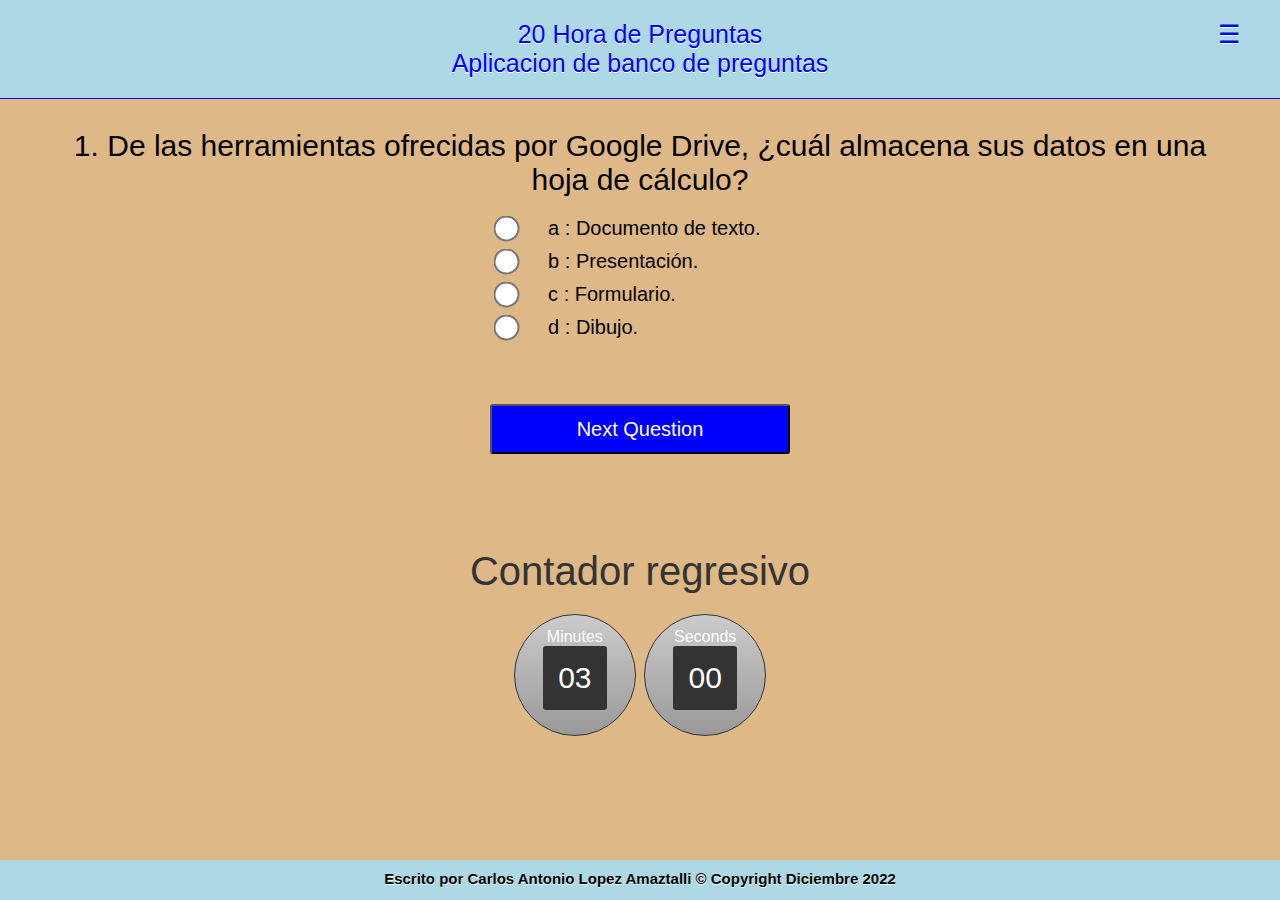
<file: index.html>
<!DOCTYPE html>
<html>
<head>
    <meta name="viewport" content="user-scalable=no, width=device-width" />
    <link rel="stylesheet" type="text/css" href="css/app.css">
    <title>Preguntas Quizes!</title>
    <script type="text/javascript" src="json/questions.json"></script>     
<body>
    <div id="header">
         <h1><span id="quizLength"></span> Hora de Preguntas<br>Aplicacion de banco de preguntas</h1>
        <span id="menu"></span>
        <div id="menubox" style="display: none;">
            <br><a href="add_question.html" alt="add questions" title="add questions">  Add Questions  </a><br><br>
            <a href="remove_questions.html" alt="remove questions" title="remove questions"> Drop Questions </a>
            <span id="menudismiss"> X </span>
        </div> 
    </div>
    <div class="quiz-wrapper">
      <div id="quiz"></div>
    </div>
    <button id="previous"><p>Previous Question</p></button>
    <button id="next"><p>Next Question</p></button>
    <button id="submit"><p>Submit Quiz</p></button>
    <div id="results"></div>
    <button id="tryAgain"><p>Intenta otra vez</p></button>
    <h2>Contador regresivo</h2>
    <div id="clockdiv">
        <div>
            <div class="smalltext">Minutes</div>
            <span class="minutes"></span>
        </div>
        <div>
            <div class="smalltext">Seconds</div>
            <span class="seconds"></span>
        </div>
    </div>
    <div id="footer">
        <h5>Escrito por Carlos Antonio Lopez Amaztalli &copy Copyright Diciembre 2022</h5>
    </div>
    <script src="js/app.js"></script>
    <script src="js/countdown.js"></script>
    <script src='js/menu.js'></script> 
</body>
</html>
</file>
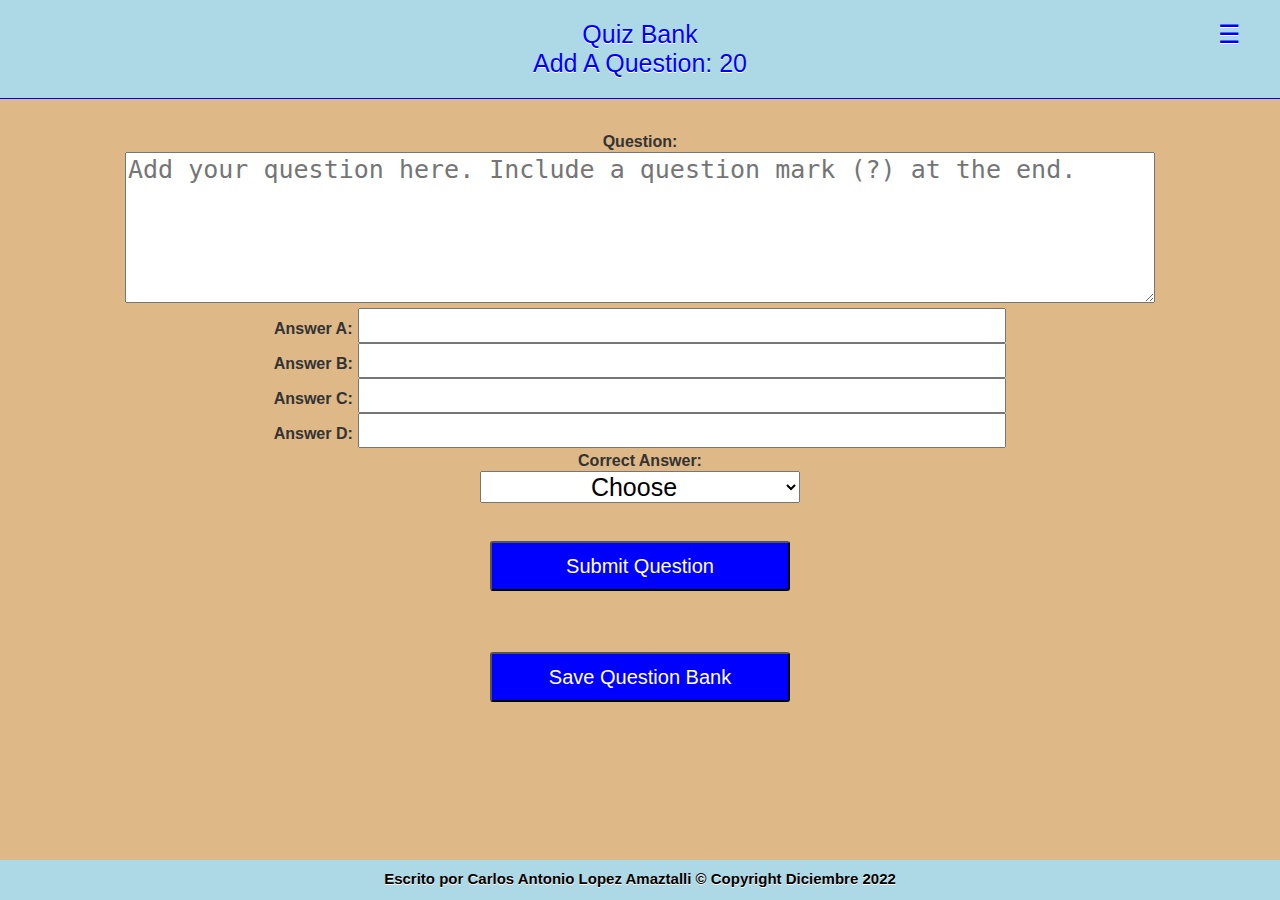
<file: add_question.html>
<!DOCTYPE html>
<html>
<head>
    <title>Quiz Bank Editor</title>
    <meta name='viewport' content='width=device-width, initial-scale=1'>
    <link rel='stylesheet' type='text/css' media='screen' href='css/app.css'>
    <script type="text/javascript" src="json/questions.json"></script>
</head>
<body>
    <div id="header">
        <h1>Quiz Bank<br>Add A Question: <span id="qCount"></span></h1>
        <span id="menu"></span>
        <div id="menubox" style="display: none;">
            <br><a href="index.html" alt="back to quiz" title="back to quiz"> Back to Quiz </a><br><br>
            <a href="remove_questions.html" alt="remove questions" title="remove questions">  Drop Questions  </a>
            <span id="menudismiss"> X </span>
        </div>
    </div>
    <div class="quiz-wrapper">
        <form id="addQuestion" onsubmit="submitForm(event)">

            <label class="formLabel">Question:</label><br>
            <textarea maxlength="200" cols="50" rows="5" class="formArea" placeholder="Add your question here. Include a question mark (?) at the end." id="q" name="q" required></textarea><br>

            <label class="formLabel">Answer A:</label>
            <input type="text" maxlength="100" size="100" class="formInput" id="a" name="a" required><br>

            <label class="formLabel">Answer B:</label>
            <input type="text" maxlength="100" size="100" class="formInput" id="b" name="b" required><br>

            <label class="formLabel">Answer C:</label>
            <input type="text" maxlength="100" size="100" class="formInput" id="c" name="c" required><br>

            <label class="formLabel">Answer D:</label>
            <input type="text" maxlength="100" size="100" class="formInput" id="d" name="d" required><br>

            <label class="formLabel">Correct Answer:</label><br>
            <select id="ca" name="ca" class="formSelect" required>
                <option value="" selected disabled> Choose </option>
                <option value="a"> - A -</option>
                <option value="b"> - B -</option>
                <option value="c"> - C -</option>
                <option value="d"> - D -</option>
            </select>
            <br><br>

            <button id="submitQuestion"><p>Submit Question</p></button><br><br><br>
            <button id="saveQuestionBank"><p>Save Question Bank</p></button>
        </form> 
    </div>
    <div id="footer">
        <h5>Escrito por Carlos Antonio Lopez Amaztalli &copy Copyright Diciembre 2022</h5>
    </div>  
    <script src='js/addquestions.js'></script> 
    <script src='js/menu.js'></script> 
</body>
</html>
</file>
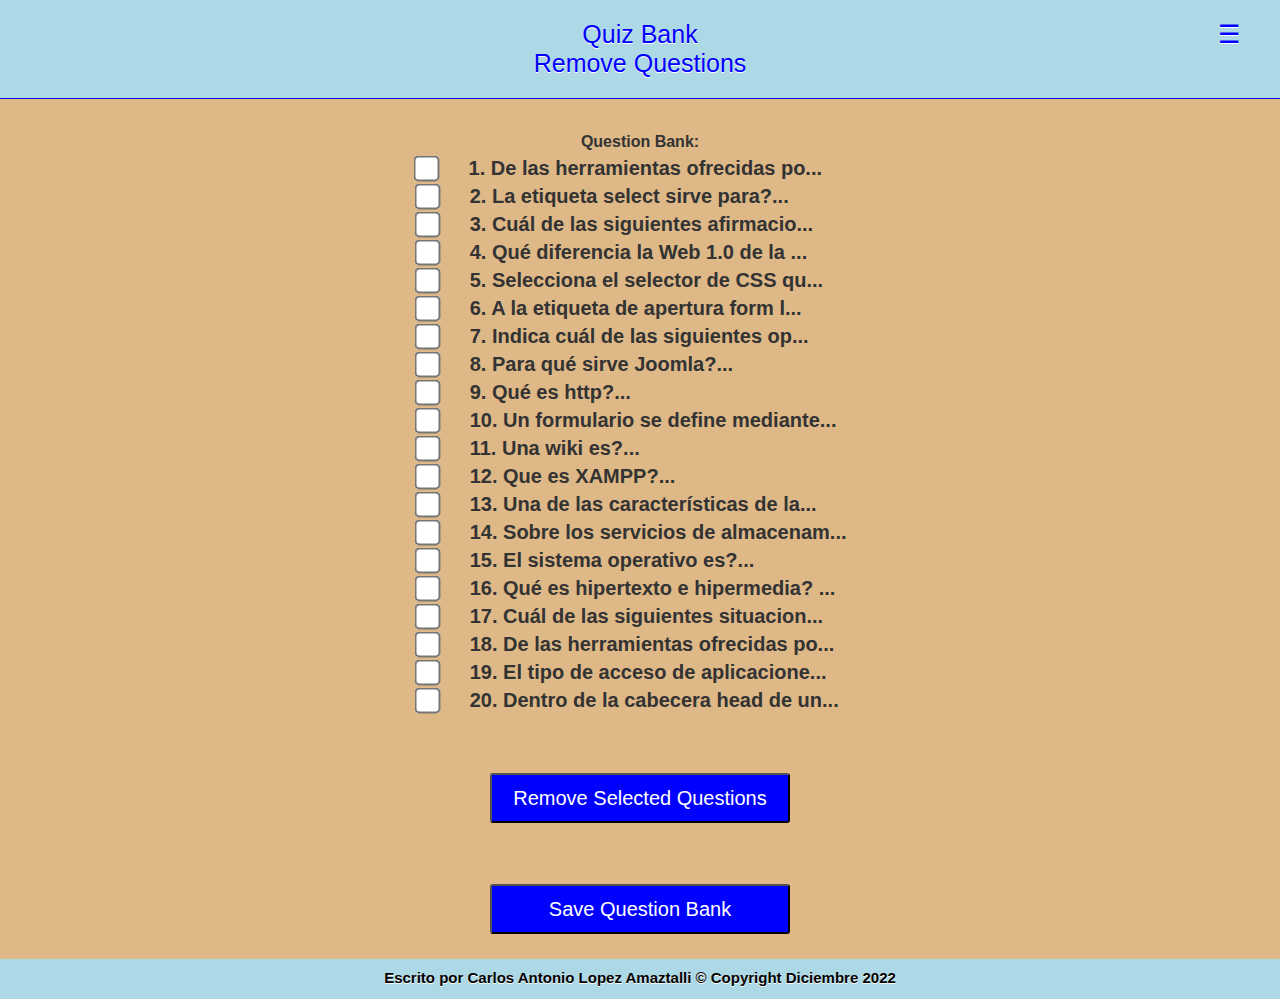
<file: remove_questions.html>
<!DOCTYPE html>
<html>
<head>
    <title>Editor de banco de preguntas</title>
    <meta name='viewport' content='width=device-width, initial-scale=1'>
    <link rel='stylesheet' type='text/css' media='screen' href='css/app.css'>
    <script type="text/javascript" src="json/questions.json"></script>
</head>
<body>
    <div id="header">
        <h1>Quiz Bank<br>Remove Questions</h1>
        <span id="menu"></span>
        <div id="menubox" style="display: none;">
            <br><a href="index.html" alt="back to quiz" title="back to quiz"> Back to Quiz </a><br><br>
            <a href="add_question.html" alt="add questions" title="add questions">  Add Questions  </a>
            <span id="menudismiss"> X </span>
        </div>
    </div>
    <div class="wrapper">
        <form id="removeQuestion" onsubmit="submitRemoveForm(event)">
            <label class="formLabel">Question Bank:</label><br>
            <!-- Add all questions here with check boxes -->
            <div id="showQstn"></div>
            <br><br>
            <button id="removeQuestions"><p>Remove Selected
            Questions</p></button><br><br><br>
            <button id="saveQuestions"><p>Save Question Bank</p></button>
            </form>
    </div>
    <div id="footer2">
        <h5>Escrito por Carlos Antonio Lopez Amaztalli &copy Copyright Diciembre 2022</h5>
    </div> 
    <script src='js/removequestions.js'></script> 
    <script src='js/menu.js'></script> 
</body>
</html>
</file>
<file: css/app.css>
body{
  margin: 0;
  padding: 0px;
  font-family: Arial;
  font-size: 20px;
  text-align: center;
  background-color: burlywood;
  overflow-x: hidden;
}
#header{
    border-bottom: 1px solid blue;
    color: blue;
    display: block;
    padding: 10px 0;
    text-align: center;
    background-image: -webkit-gradient(linear, left top, left bottom, from(lightblue), to(lightblue));
}
#header h1{
  text-shadow: 0px 1px 0px #fff;    
  font-weight: 300;
  margin: 0px;
  padding: 10px;
  font-size: 25px;
}
.question{
  font-size: 30px;
  margin: 0 5% 20px 5%;
}
.answers {
  margin-bottom: 20px;
  text-align: left;
  display: inline-block;
}
.answers label{
  display: block;
  margin-bottom: 10px;
}
button p{
    margin-top: -8px;
}
button{
    font-weight: 200;
	font-size: 20px;
	width: 300px;
	height: 50px;
	padding: 20px;
	cursor: pointer;
    border-radius: 3px;
    color: #fff;
    background-image: -webkit-gradient(linear, left top, left bottom, from(blue), to(blue));
    margin-top: 15px;
}
button:hover{
	background-image: -webkit-gradient(linear, left top, left bottom, from(blue), to(blue));
}
.quiz-wrapper{
  position: relative;
  height: 200px;
  margin: 30px 0 60px 0;
}
.rad_butn {
    transform: scale(200%);
    margin: 0 30px 0 -20px;
}
#results{
    margin-top: 15px;
    padding: 20px;
}
.slide{
  position: absolute;
  left: 0px;
  top: 0px;
  width: 100%;
  z-index: 1;
  opacity: 0;
  transition: opacity 0.5s;
}
.active-slide{
  opacity: 1;
  z-index: 2;
}
#footer {
    position: absolute;
    bottom:0;
    width:100%;
    height:40px; 
    text-shadow: 0px 1px 0px #fff;
    background-image: -webkit-gradient(linear, left top, left bottom, from(lightblue), to(lightblue));
 }   
 #footer h5{
     text-align: center;
     margin-top: 10px;
     font-size: 15px;
 }

 /* ================= COUNTDOWN TIMER =================== */
 h2{
    color: #333;
    font-weight: 100;
    font-size: 40px;
    margin: 40px 0px 20px;
  }
  #clockdiv{
    font-family: sans-serif;
    color: #fff;
    display: inline-block;
    font-weight: 100;
    text-align: center;
    font-size: 30px;
  }
  #clockdiv > div{
    padding: 10px;
    border-radius: 100px;
    background-image: -webkit-gradient(linear, left top, left bottom, from(#ccc), to(#999));
    display: inline-block;
    border: solid 1px #333;
    width: 100px;
    height: 100px;
  }
  #clockdiv div > span{
    padding: 15px;
    border-radius: 3px;
    background: #333;
    display: inline-block;
  }
  .smalltext{
    padding-top: 3px;
    font-size: 16px;
  }

  /* =========================== FORM STYLES ======================= */
  form{
    color: #333;
    font-weight: bold;
  }
  .formLabel{
      font-size: 16px;
      width: 10%;
  }
  .formArea, .formInput, .formSelect{
    font-size: 25px;  
  }
  .formArea{
    width: 80%;
  }
  .formInput{
    width: 50%;
  }
  .formSelect{
    width: 25%;
    text-align: center;
  }

  #showQstn {
      text-align: left;
      display: block;
      margin: 0 auto 0 auto;
      width: 420px;
  }
  #showQstn label:first-of-type{
      margin-left: 10px;
  }

  .chk_butn {
    transform: scale(200%);
    margin: 10px 30px 5px -20px;
    }
    .wrapper{
        position: relative;
        margin: 30px 0 20px 0;
    }
    #footer2 {
    position: relative;
    bottom:0;
    width:100%;
    height:40px; 
    text-shadow: 0px 1px 0px #fff;
    background-image: -webkit-gradient(linear, left top, left bottom, from(lightblue), to(lightblue));
    }  
    #footer2 h5{
        text-align: center;
        padding-top: 10px;
        font-size: 15px;
    }

    /* ================ MENU ================= */
    #menu {
        position: absolute;
        top: 10px;
        right: 30px;
    }

    #menu:hover{
        background-color: rgba(255,255,255,0.5);
        font-weight: bold;
    }

    #menubox {
        position: absolute;
        background-image: -webkit-gradient(linear, left top, left bottom, from(#ccc), to(#999));
        padding: 20px;
        border: solid 1px #333;
        width: 80vw;
        margin: 50px 0 0 7vw;
        height: 200px;
        z-index: 10;
        font-size: 1.7em;
    }

    #menubox a {
        color: #333;
        text-shadow: 0px 1px 0px #fff;
        text-decoration: none;
    }

    #menubox a:hover{
        background-color: rgba(255,255,255,0.5);
    }

    #menubox #menudismiss{
        position: absolute;
        top: 10px;
        right: 15px;
        color: rgb(102, 100, 100);
    }

    #menubox #menudismiss:hover{
        position: absolute;
        top: 10px;
        right: 15px;
        background-color: rgba(255,255,255,0.5);
        font-weight: bold;
    }
</file>
